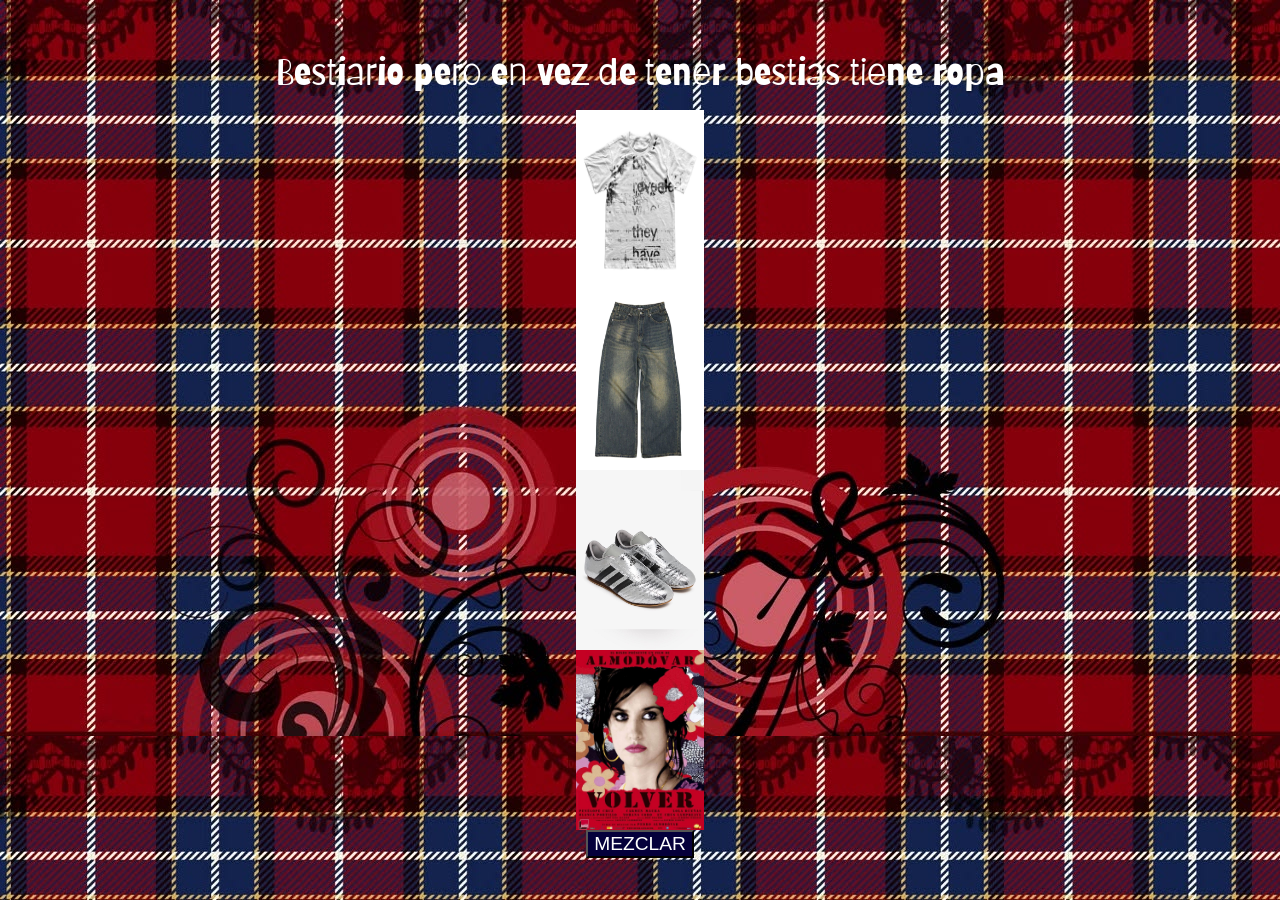
<file: index.html>
<!DOCTYPE html>
<html lang="es">
  <head>
    <meta charset="UTF-8" />
    <meta name="viewport" content="width=device-width, initial-scale=1.0" />
    <link rel="icon" href="/favicon.ico" sizes="any" />
    <link rel="icon" href="/favicon.svg" type="image/svg+xml" />
    <link rel="apple-touch-icon" href="/apple-touch-icon.png" />
    <link rel="manifest" href="/sitio.webmanifest" />

    <title>..:: Collage ::..</title>

    <meta property="og:locale" content="es_CO" />
    <meta property="og:type" content="website" />
    
    <link rel="stylesheet" href="estilo.css" />​

    <script src="script.js" defer></script>
  </head>
  <body>
    <div id="contenedorGeneral">
      <h1 id="tituloPagina">
        <a href="https://en.wikipedia.org/wiki/Bestiario" target="_blank">Bestiario pero en vez de tener bestias tiene ropa</a>
      </h1>
      <div id="contenedorPersonaje">
        <img
          class="imagen"
          id="camiseta"
          src=""
          alt="Camiseta"
        />
        <img
          class="imagen"
          id="pantalon"
          src=""
          alt="Pantalón"
        />
        <img
          class="imagen"
          id="zapato"
          src=""
          alt="Zapatos"
        />
        <img
          class="imagen"
          id="pelicula"
          src=""
          alt="Película"
        />
      </div>

      <button id="boton" type="button">MEZCLAR</button>
    </div>
<audio id="audio" autoplay loop>
    <source src="./assets/img/Stars.mp3" type="audio/mpeg">
</audio>
  </body>
</html>
</file>
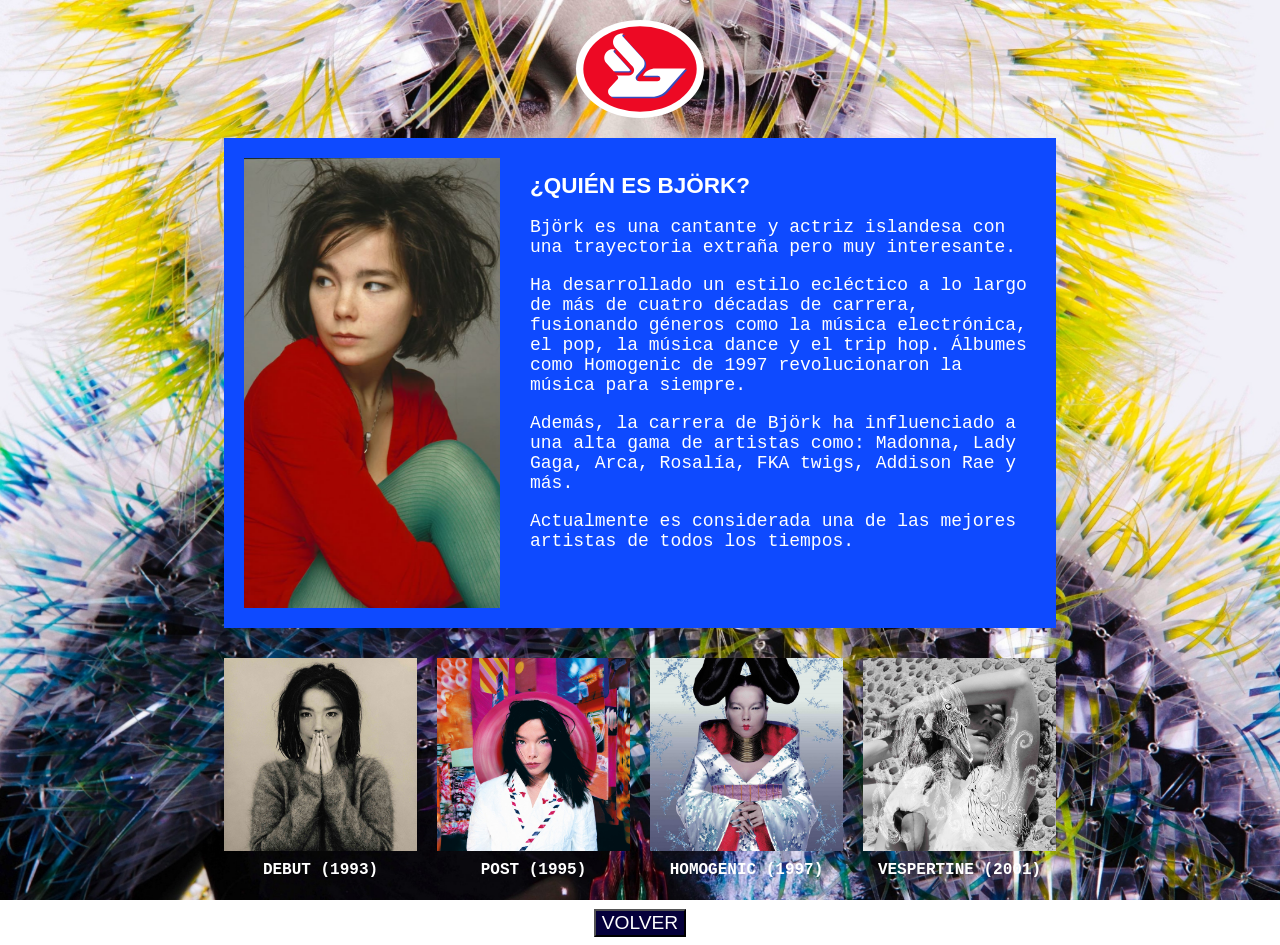
<file: bjork.html>
<!DOCTYPE html>
<html lang="en">
<head>
    <meta charset="UTF-8">
    <meta name="viewport" content="width=device-width, initial-scale=1.0">
    <title>BJÖRK</title>
    <link rel="stylesheet" href="bjorkestilos.css">
</head>
<body>
    <img src="assets/img/bjorklogo.svg" class="logo" alt="Logo de Björk">

    <div id="contenedor">
        <div class="cambiar-imagen">
        <img src="assets/img/Bjork.jpeg" class="original" alt="Imagen 1">
        <img src="assets/img/Bjork2.jpeg" class="alternativa" alt="Imagen 2">
        </div>
        <div class="texto">
            <h1>¿QUIÉN ES BJÖRK?</h1>
            <p>Björk es una cantante y actriz islandesa con una trayectoria extraña pero muy interesante.<p>
            <p>Ha desarrollado un estilo ecléctico a lo largo de más de cuatro décadas de carrera, fusionando géneros como la música electrónica, el pop, la música dance y el trip hop. Álbumes como Homogenic de 1997 revolucionaron la música para siempre. </p>
            <p>Además, la carrera de Björk ha influenciado a una alta gama de artistas como: Madonna, Lady Gaga, Arca, Rosalía, FKA twigs, Addison Rae y más.</p>
            <p>Actualmente es considerada una de las mejores artistas de todos los tiempos.</p>
        </div>
    </div>


    <div class="galeria">
        <div class="tarjeta">
            <img src="./assets/img/debut.jpeg" alt="Imagen 1">
            <div class="descripcion">
                <p>Este fue el primer álbum de Björk. Su ambiente sonoro está compuesto principalmente de house, art pop, trip hop y jazz. Cuenta con canciones como "Venus As A Boy" y "Big Time Sensuality".</p>
            </div>
            <h3>DEBUT (1993)</h3>
        </div>

    <div class="tarjeta">
        <img src="./assets/img/post.jpeg" alt="Imagen 2">
        <div class="descripcion">
            <p>Post continúa con la exploración sónica de Debut pero expande el alcance de esta, optando por sonidos más experimentales y dejando de lado el house por un sonido más industrial. Fue universalmente aclamado en su momento y cuenta con canciones como "Army Of Me" y "Hyper-ballad".</p>
        </div>
        <h3>POST (1995)</h3>
    </div>

    <div class="tarjeta">
        <img src="./assets/img/homogenic.jpeg" alt="Imagen 3">
        <div class="descripcion">
            <p>Homogenic surgió a partir del atentado en contra de la vida de Björk por parte de un acosador que mandó una bomba a su residencia en Londres. El álbum implementa sonidos nativos de Islandia (país en el que nació Björk), además de sonidos españoles y electrónicos. Cuenta con canciones como "Jóga" y "Bachelorette". Además, compite con Vespertine por el puesto del álbum más aclamado de la cantante islandesa.</p>
        </div>
        <h3>HOMOGENIC (1997)</h3>
    </div>

    <div class="tarjeta">
        <img src="./assets/img/vespertine.jpg" alt="Imagen 4">
        <div class="descripcion">
            <p>Este álbum trata sobre el amor entre Björk y su esposo de aquel momento, Matthew Barney. Su ambiente sónico toma la folktronica, el ambient y el art pop como sus principales pilares. Cuenta con canciones como "Pagan Poetry" y "Hidden Place".</p>
        </div>
        <h3>VESPERTINE (2001)</h3>
    </div>

</div>

    <audio id="audio" autoplay loop>
        <source src="./assets/img/Enjoy - Björk.mp3" type="audio/mpeg">
    </audio>
<div class="contenedor-boton">
    <a href="index.html">
        <button id="boton" type="button">VOLVER</button>
    </a>
</div>
</body>
</html>
</file>
<file: estilo.css>
@import url('https://fonts.googleapis.com/css2?family=Barriecito&display=swap');


html {
  box-sizing: border-box;
  height: 100%;
}

html,
body {
  margin: 0;
  padding: 0;
  background-image: url(./assets/img/collage.jpeg)
}

::selection {
  background-color: #30cac073;
  color: #130808;
}

h2 {
  font-size: 1.3em;
  
}

a, a:active, a:visited, a:hover {
  color: rgb(255, 255, 255);
  cursor: pointer;
  text-decoration: none;
  font-size: 4vh;
}

#contenedorGeneral {
  margin: auto 1em;
  text-align: center;
}

#tituloPagina {
  margin-top: 1em;
  margin-bottom: 0;
  margin-bottom: 0.5em;
  font-family: "Barriecito", system-ui;
  font-weight: 400;
  font-style: normal;
  animation-name: cambioFuente;
  animation-duration: 0.5s;
  animation-iteration-count: infinite;
}

#tituloPagina:hover {
  color: rgb(5, 0, 59);
  cursor: pointer;
}

#contenedorPersonaje {
  display: flex;
  flex-direction: column;
  align-items: space-around;
}

.imagen {
  height: 20vh;
  width: 10vw;
  margin: 0em auto;
}

#boton {
  font-size: 1.2em;
  background-color:  rgb(5, 0, 59);
  color: white;
  cursor: pointer;
  font-family: Helvetica;
}

@keyframes cambioFuente{
    0% {font-family:"Barriecito", system-ui;}
    50%{font-family:Impact}
    100%{font-family:"Barriecito", system-ui;}
}
</file>
<file: bjorkestilos.css>
body {
    background-image: url("./assets/img/bjorfondo.jpg");
    background-size: cover;
    background-position: center;
    background-repeat: no-repeat;
    background-attachment: fixed;
}

img.logo {
    display: block;
    width: 10vw;
    height: auto;
    margin-left: auto;
    margin-right: auto;
    margin-bottom: 20px;
    margin-top: 20px;
}

h1 {
    font-size: 2.5vh;
    font-family: 'Helvetica', sans-serif;
    color: #FFFFFF;
    animation-name: cambioFuente;
    animation-duration: 0.5s;
    animation-iteration-count: infinite;
}

p {
  font-size: 2vh;
  font-family: 'Courier New', Courier, monospace;
  color: #FFFFFF;
}

#contenedor {
    background-color: #0e4aff;
    width: 65vw;
    min-height: 50vh;
    margin: auto;
    display: flex;
    flex-direction: row;
    align-items: flex-start;
    gap: 30px;
    padding: 20px;
    box-sizing: border-box;
    box-shadow: none;
    transition: box-shadow 0.3s ease;
}

#contenedor:hover {
    box-shadow: 0 8px 25px rgba(0, 0, 0, 0.4);
}

.texto {
    flex: 1;
    min-width: 0;
}

.cambiar-imagen {
  position: relative;
  display: block;
  width: 20vw;
  height: 50vh;
}
.cambiar-imagen img {
  position: absolute;
  top: 0;
  left: 0;
  width: 100%;
  height: 100%;
  object-fit: cover;
  display: block;
}
.cambiar-imagen .original {
  opacity: 1;
}
.cambiar-imagen .alternativa {
  opacity: 0;
}
.cambiar-imagen:hover .original {
  opacity: 0;
}
.cambiar-imagen:hover .alternativa {
  opacity: 1;
}

.galeria {
    width: 65vw;
    margin: 30px auto;
    display: grid;
    grid-template-columns: repeat(4, minmax(0, 1fr));
    gap: 20px;
    
}

.tarjeta {
    position: relative;
    aspect-ratio: 1 / 1;
    overflow: visible;
    cursor: pointer;
}

.tarjeta img {
    width: 100%;
    height: 100%;
    object-fit: cover;
    display: block;
    transition: opacity 0.3s ease;
}

.descripcion {
    position: absolute;
    inset: 0;
    background-color: rgba(14, 74, 255, 0.9);
    display: flex;
    align-items: center;
    justify-content: center;
    padding: 12px;
    box-sizing: border-box;
    opacity: 0;
    transition: opacity 0.3s ease;
}

.descripcion p {
    color: white;
    font-family: 'Courier New', Courier, monospace;
    font-size: 0.7em;
    text-align: center;
}

.tarjeta:hover .descripcion {
    opacity: 1;
}

.tarjeta h3 {
    font-family: 'Courier New', Courier, monospace;
    font-size: 1em;
    color: #FFFFFF;
    text-align: center;
    margin-top: 10px;
    margin-bottom: 0;
}

@keyframes cambioFuente{
    0% {font-family:Helvetica}
    50%{font-family:Courier New}
    100%{font-family:Verdana}
}

.contenedor-boton {
    display: flex;
    justify-content: center;
    margin-top: 20px;
}

#boton {
    font-size: 1.2em;
    background-color: rgb(5, 0, 59);
    color: white;
    cursor: pointer;
    font-family: Helvetica;
}
</file>
